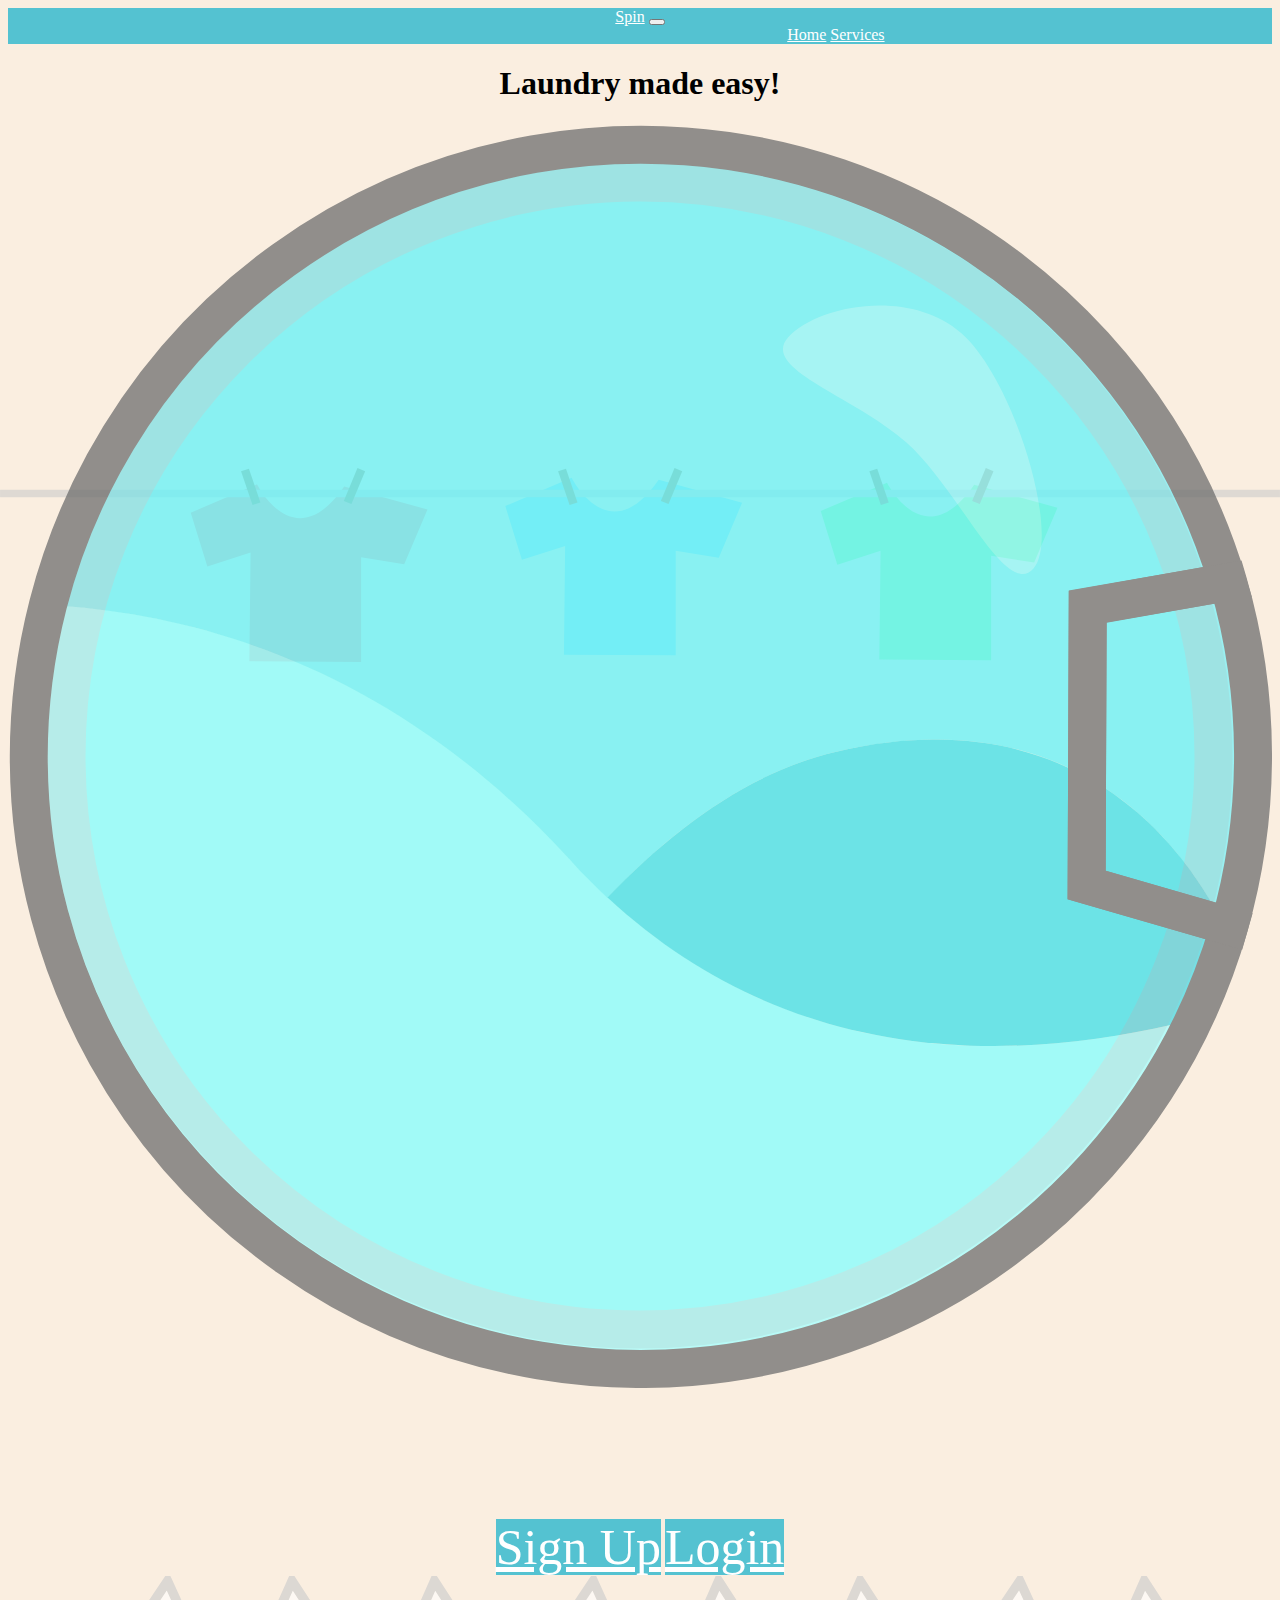
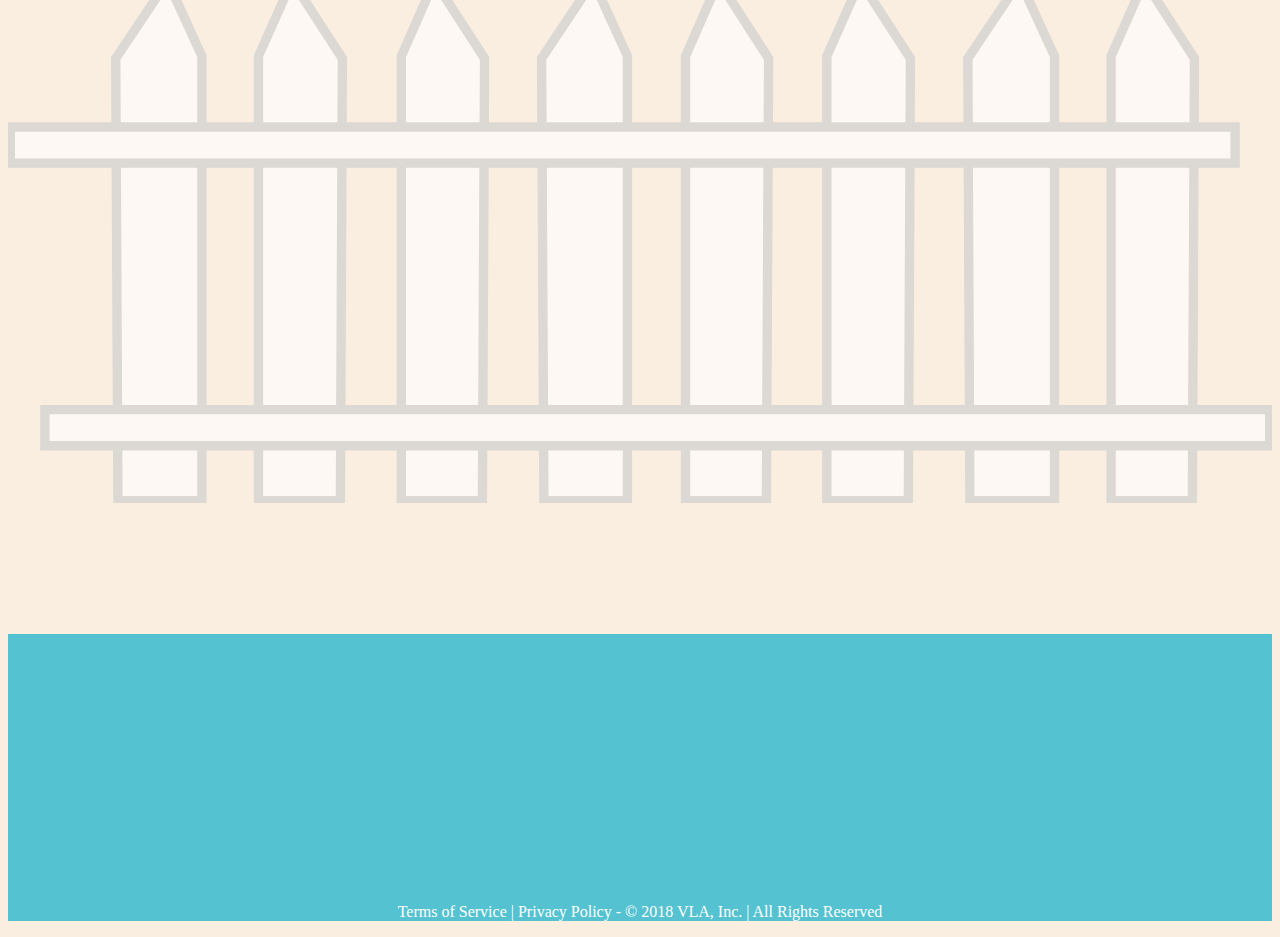
<file: index.html>
<!DOCTYPE html>
<html lang="en">
<head>
	<meta charset="utf-8">
	<meta http-equiv="X-UA-Compatible" content="IE=edge">
	<meta name="viewport" content="width=device-width, initial-scale=1, shrink-to-fit=no">
  <!--Bootstrap CSS-->
  <link rel="stylesheet" href="https://stackpath.bootstrapcdn.com/bootstrap/4.1.3/css/bootstrap.min.css" integrity="sha384-MCw98/SFnGE8fJT3GXwEOngsV7Zt27NXFoaoApmYm81iuXoPkFOJwJ8ERdknLPMO" crossorigin="anonymous">
  <link rel="stylesheet"href="Style.css">
  <link rel="icon" href="logo.png">
	
	
	<title>Spin</title>
</head>
<body>
	<nav class="navbar navbar-expand-sm">
		<div class="container">
			<a class="navbar-brand" href="#">Spin</a>
			<button class="navbar-toggler" type="button" data-toggle="collapse" data-target="#myTogglerNav">
				<span class="navbar-toggler-icon"></span>
			</button>
			<div class="collapse navbar-collapse" id="myTogglerNav">
				<div class="navbar-nav">
					<a class="nav-item nav-link active" href="index.html">Home</a>	
					<a class="nav-item nav-link" href="services.html">Services</a>		
					
				</div><!--end navbar div-->
			</div><!--collapse--> 
		</div><!--end container-->
	</nav>
	<div class="container">
		<div class="row">
			<section class="col-md-12">
				<h1>Laundry made easy!</h1>
				<div class="container">
					<img src="spinlogo.svg">
				</div>
				<a href="signup.html" class="btn btn-primary btn-lg active" role="button" aria-pressed="true">Sign Up</a>
				<a href="login.html" class="btn btn-primary btn-lg active" role="button" aria-pressed="true">Login</a>
				
			</section>
			
		</div><!--end row-->
	</div><!--end container-->

<!--JavaScripy scripts-->
<script src="https://code.jquery.com/jquery-3.3.1.slim.min.js" integrity="sha384-q8i/X+965DzO0rT7abK41JStQIAqVgRVzpbzo5smXKp4YfRvH+8abtTE1Pi6jizo" crossorigin="anonymous"></script>
<script src="https://cdnjs.cloudflare.com/ajax/libs/popper.js/1.14.3/umd/popper.min.js" integrity="sha384-ZMP7rVo3mIykV+2+9J3UJ46jBk0WLaUAdn689aCwoqbBJiSnjAK/l8WvCWPIPm49" crossorigin="anonymous"></script>
<script src="https://stackpath.bootstrapcdn.com/bootstrap/4.1.3/js/bootstrap.min.js" integrity="sha384-ChfqqxuZUCnJSK3+MXmPNIyE6ZbWh2IMqE241rYiqJxyMiZ6OW/JmZQ5stwEULTy" crossorigin="anonymous"></script>
<footer>
	<div>
		<img src="fence.svg">
	</div>
	<div class="bottom">
	<p>Terms of Service | Privacy Policy - © 2018 VLA, Inc. | All Rights Reserved
</p>
	</div>
</footer>
</body>
</html>
</file>
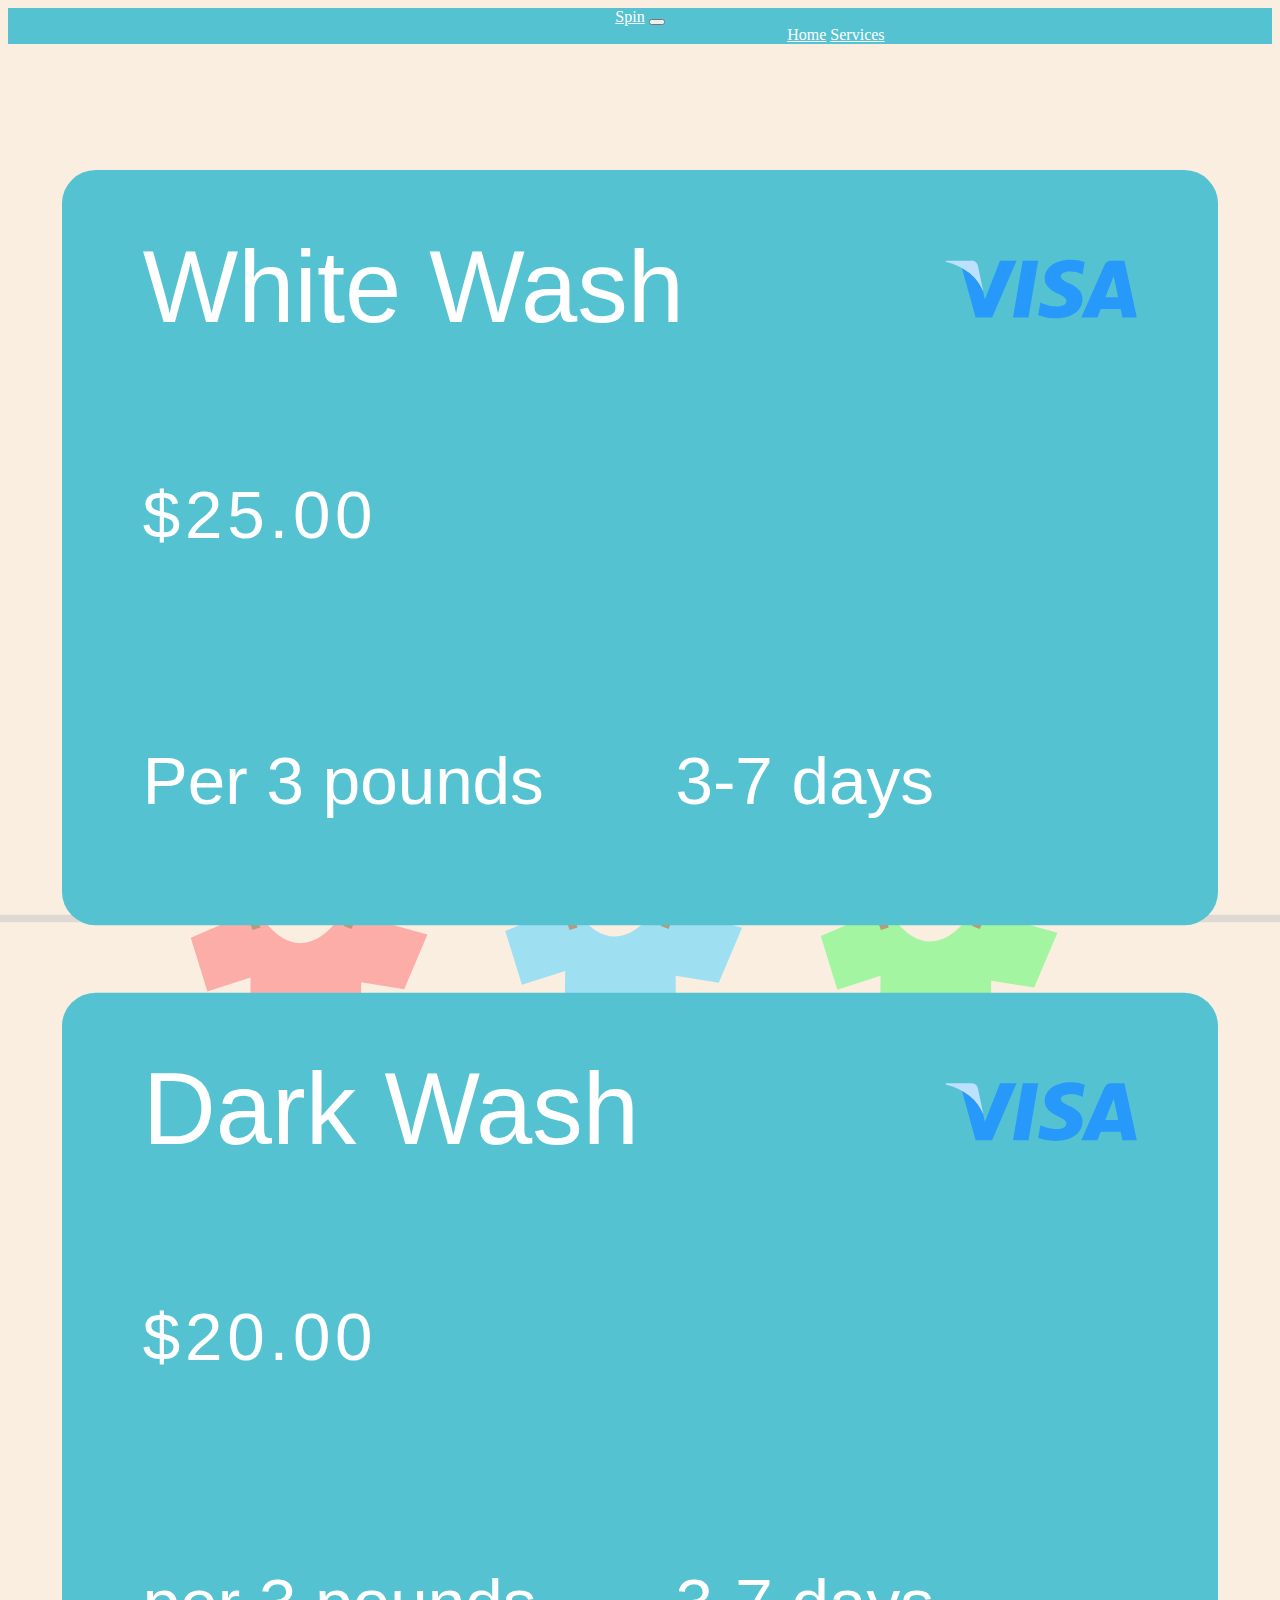
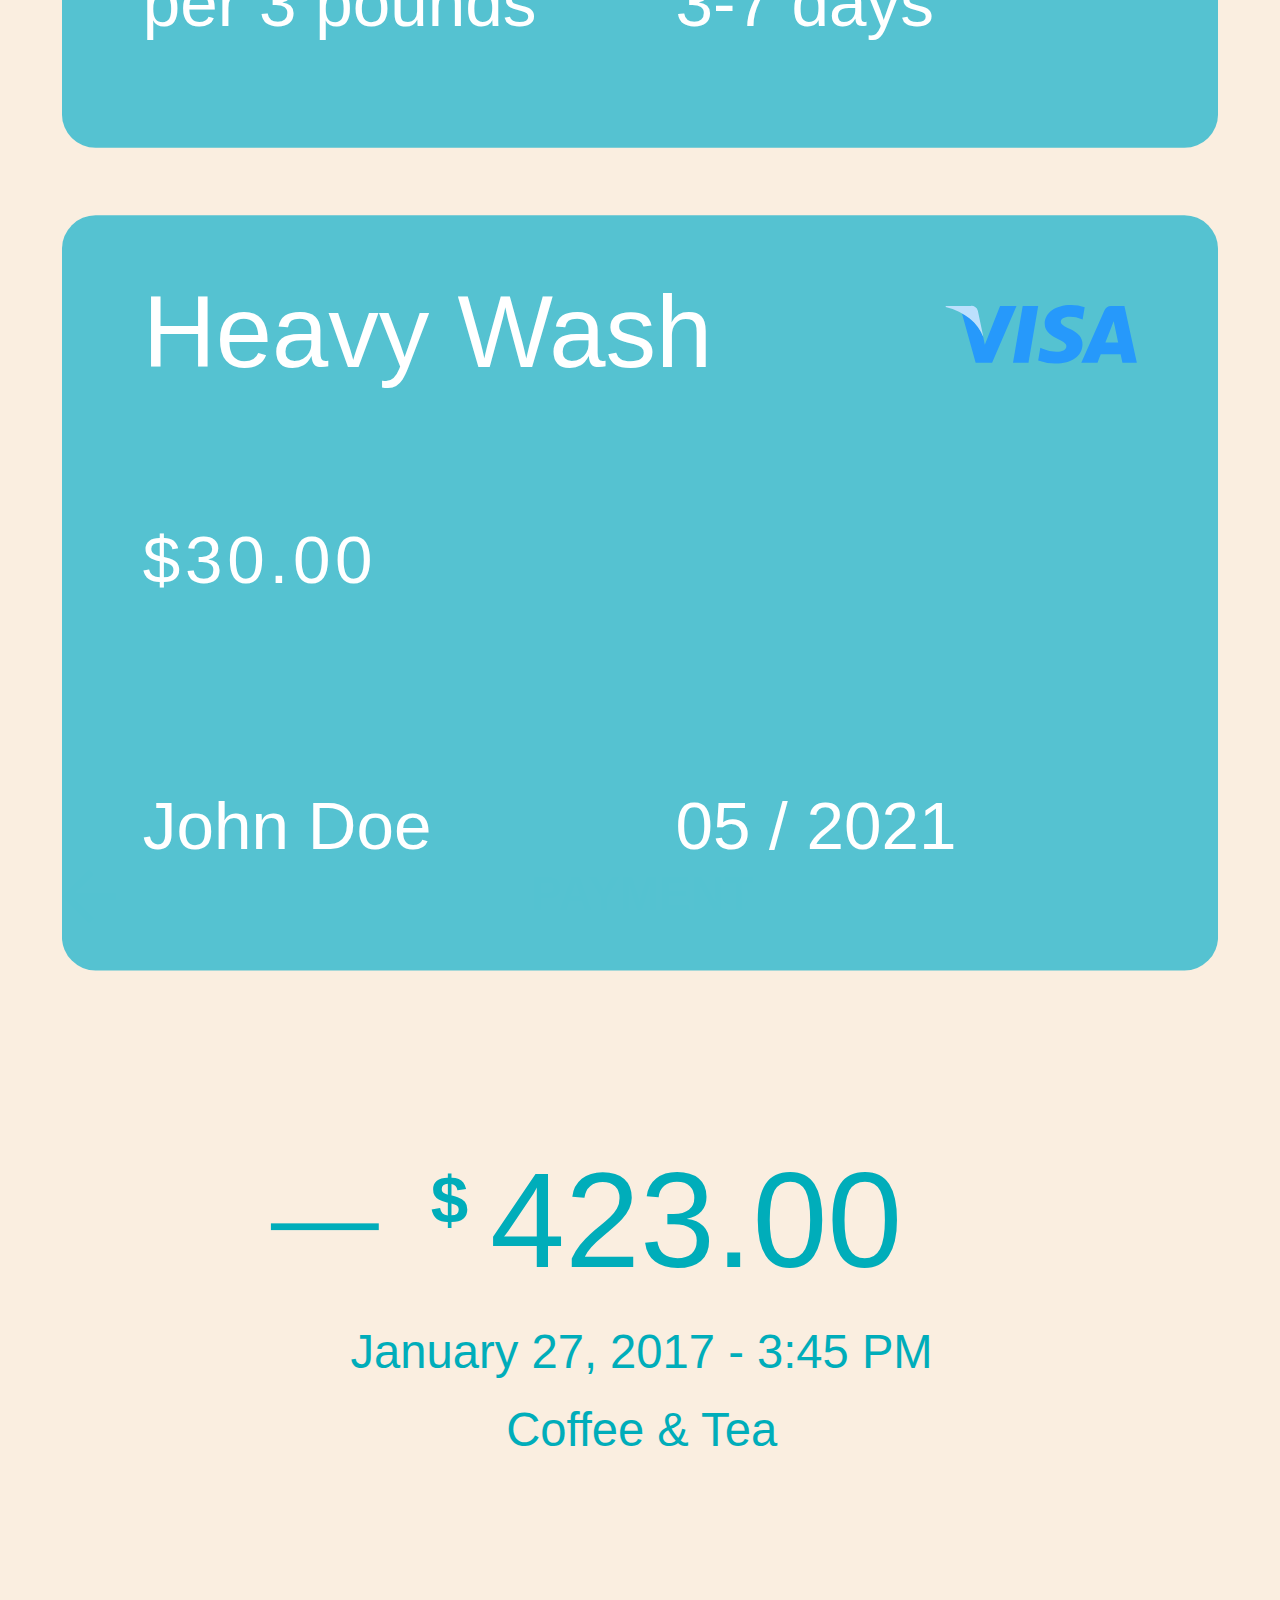
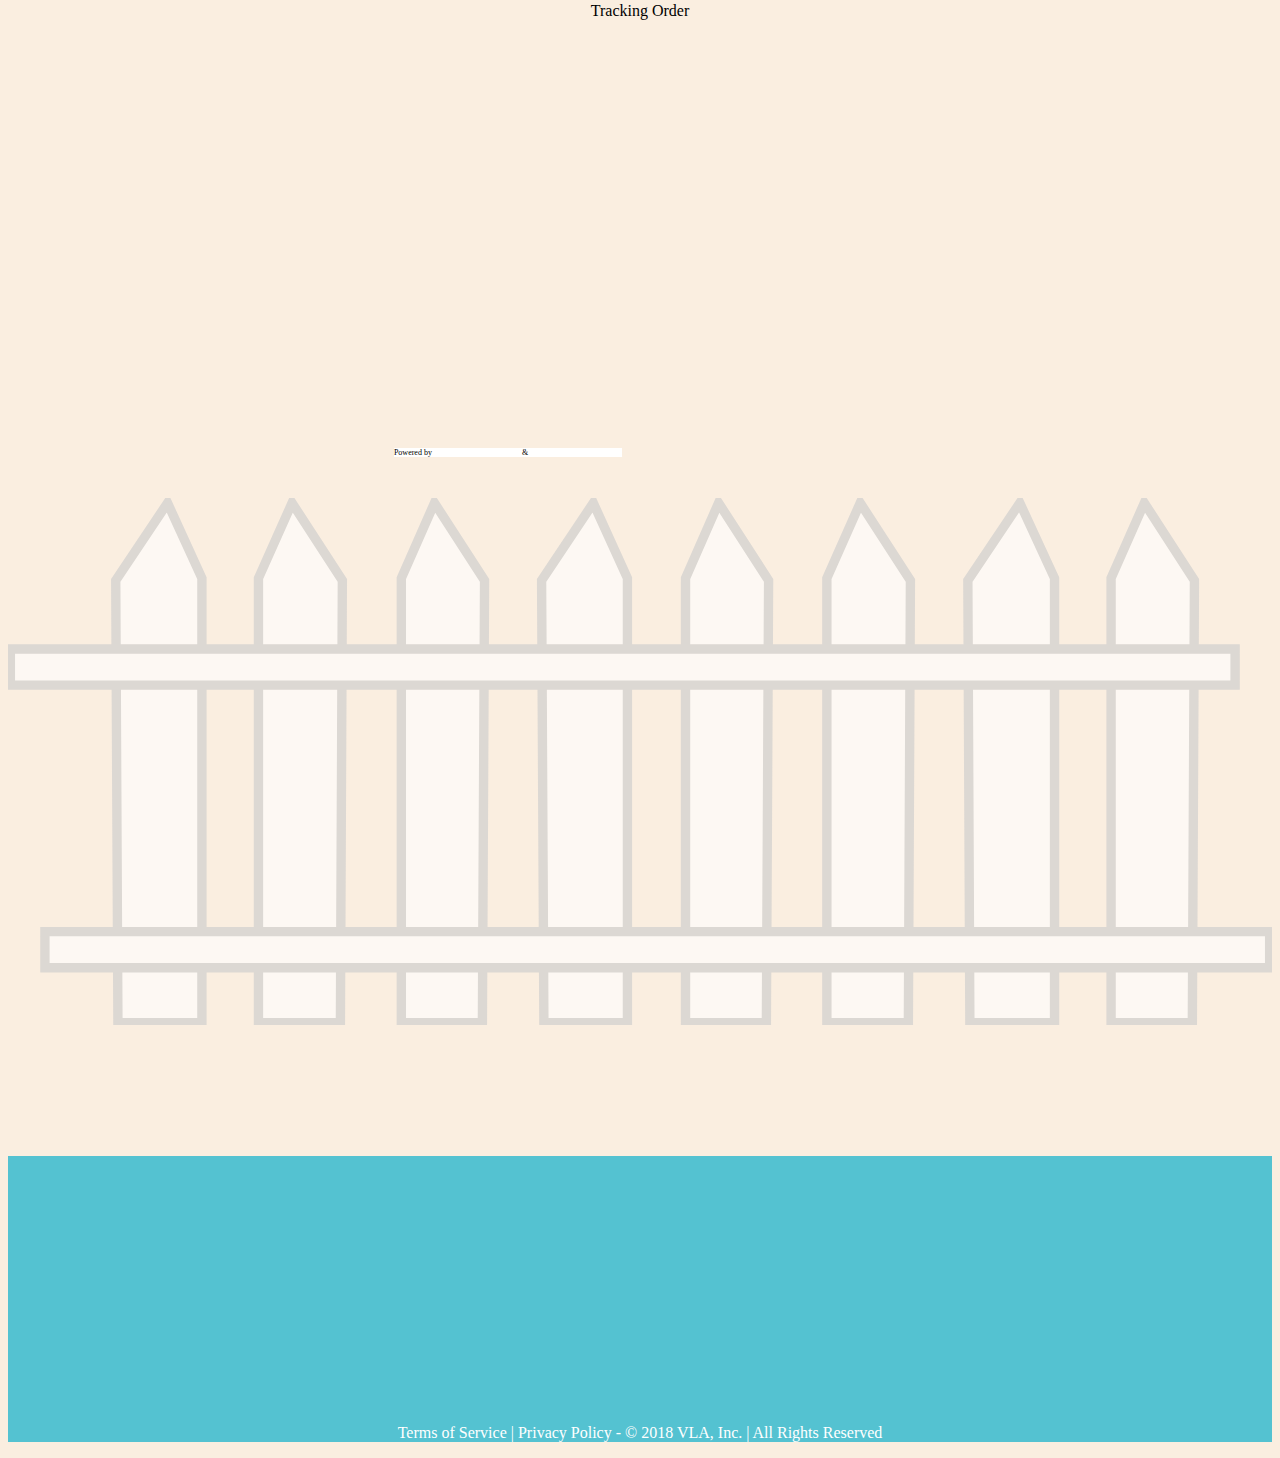
<file: services.html>
<!DOCTYPE html>
<html lang="en">
<head>
	<meta charset="utf-8">
	<meta http-equiv="X-UA-Compatible" content="IE=edge">
	<meta name="viewport" content="width=device-width, initial-scale=1, shrink-to-fit=no">
  <!--Bootstrap CSS-->
  <link rel="stylesheet" href="https://stackpath.bootstrapcdn.com/bootstrap/4.1.3/css/bootstrap.min.css" integrity="sha384-MCw98/SFnGE8fJT3GXwEOngsV7Zt27NXFoaoApmYm81iuXoPkFOJwJ8ERdknLPMO" crossorigin="anonymous">
  <link rel="stylesheet"href="Style.css">
  <link rel="icon" href="logo.png">
	
	
	<title>Spin</title>
</head>
<body>
	<nav class="navbar navbar-expand-sm">
		<div class="container">
			<a class="navbar-brand" href="#">Spin</a>
			<button class="navbar-toggler" type="button" data-toggle="collapse" data-target="#myTogglerNav">
				<span class="navbar-toggler-icon"></span>
			</button>
			<div class="collapse navbar-collapse" id="myTogglerNav">
				<div class="navbar-nav">
					<a class="nav-item nav-link active" href="index.html">Home</a>	
					<a class="nav-item nav-link" href="#">Services</a>		
					
				</div><!--end navbar div-->
			</div><!--collapse--> 
		</div><!--end container-->
	</nav>
	<div class="container">
		<div class="log">
		<img src="service.svg">
		</div>
		<p>Tracking Order</p>
		<div style="overflow:hidden;width: 1000px;position: relative;"><iframe width="1000" height="440" src="https://maps.google.com/maps?width=1000&amp;height=440&amp;hl=en&amp;q=London%2C%20United%20Kingdom+(Title)&amp;ie=UTF8&amp;t=&amp;z=10&amp;iwloc=B&amp;output=embed" frameborder="0" scrolling="no" marginheight="0" marginwidth="0"></iframe><div style="position: absolute;width: 80%;bottom: 20px;left: 0;right: 0;margin-left: auto;margin-right: auto;color: #000;"><small style="line-height: 1.8;font-size: 8px;background: #fff;">Powered by <a href="https://embedgooglemaps.com/it/">Embedgooglemaps.com/it/</a> & <a href="https://buyinstagramfollowersreviews.net">Tons of Instagram Followers</a></small></div><style>#gmap_canvas img{max-width:none!important;background:none!important}</style></div><br />
	</div>


	</div><!--end container-->

<!--JavaScripy scripts-->
<script src="https://code.jquery.com/jquery-3.3.1.slim.min.js" integrity="sha384-q8i/X+965DzO0rT7abK41JStQIAqVgRVzpbzo5smXKp4YfRvH+8abtTE1Pi6jizo" crossorigin="anonymous"></script>
<script src="https://cdnjs.cloudflare.com/ajax/libs/popper.js/1.14.3/umd/popper.min.js" integrity="sha384-ZMP7rVo3mIykV+2+9J3UJ46jBk0WLaUAdn689aCwoqbBJiSnjAK/l8WvCWPIPm49" crossorigin="anonymous"></script>
<script src="https://stackpath.bootstrapcdn.com/bootstrap/4.1.3/js/bootstrap.min.js" integrity="sha384-ChfqqxuZUCnJSK3+MXmPNIyE6ZbWh2IMqE241rYiqJxyMiZ6OW/JmZQ5stwEULTy" crossorigin="anonymous"></script>
<footer>
	<div>
		<img src="fence.svg">
	</div>
	<div class="bottom">
	<p>Terms of Service | Privacy Policy - © 2018 VLA, Inc. | All Rights Reserved
</p>
	</div>
</footer>
</body>
</html>
</file>
<file: Style.css>
body{
	background-color: #FAEEE0 !important; 
	background: url(hanger.svg) no-repeat;
	background-position: 0px 20%;
}
.container{
	text-align: center;
}
nav{
	background-color: #54C2D1;
}
a{
	color: white;
}
.navbar-nav{
	padding-left: 31%;

}
footer{
	
}
.btn.btn-primary.btn-lg.active{
	background-color: #54C2D1;
	border-color: #54C2D1;
	width: 220px;
	height: 100px;
	text-align: center;
	font-size: 50px;
}
img{
	padding-bottom: 10%;
}
.login-text{
	border:4px solid;
	padding-top: 10%; 
	padding-bottom: 10%;
	border-color:#54C2D1;
}
.bottom{
	background-color: #54C2D1;
	padding-top: 20%;
	color: white;
	text-align: center;
}
.log{
	padding-top: 10%;
}
</file>
